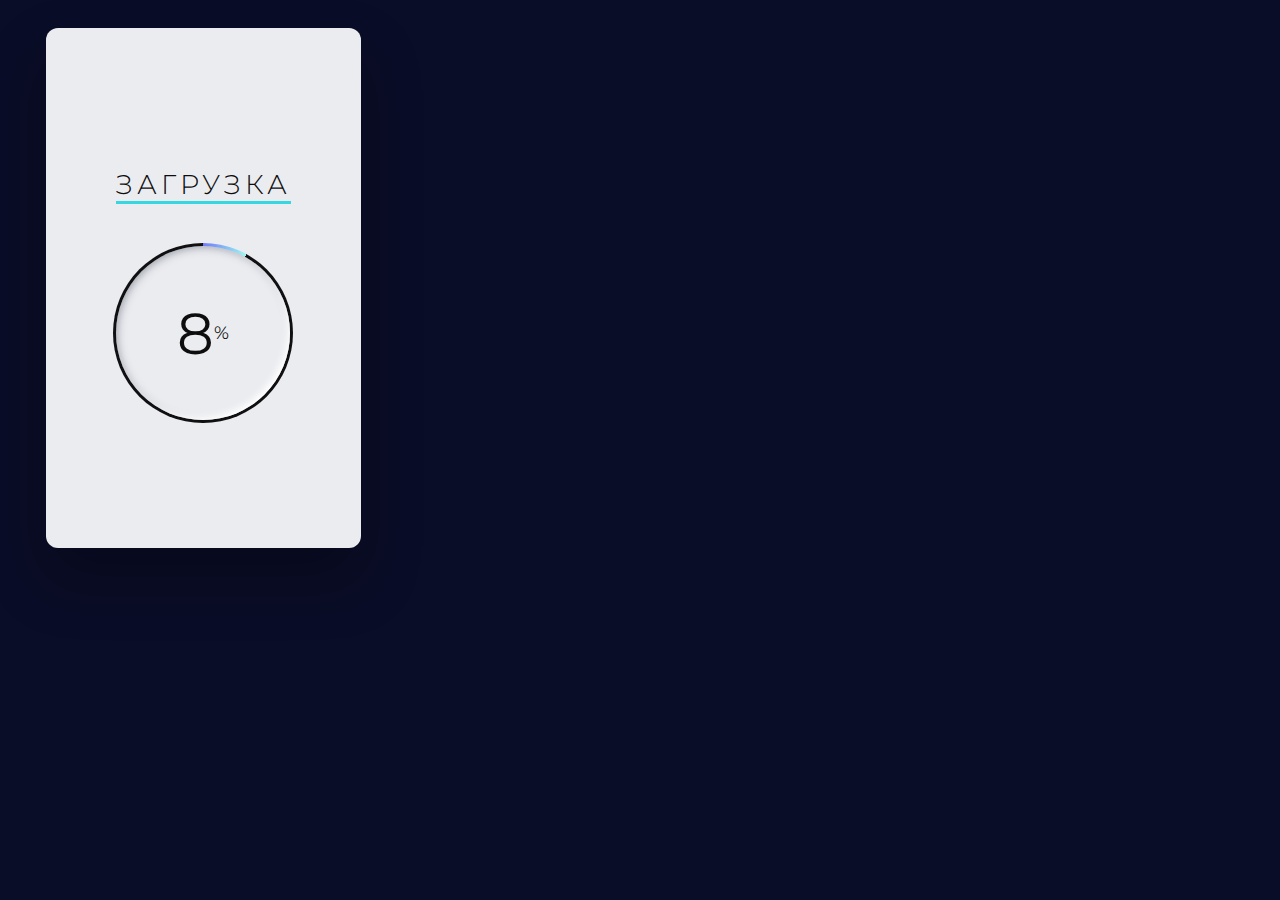
<file: index.html>
<!DOCTYPE html>
<html lang="en">

<head>
    <meta charset="UTF-8">
    <meta name="viewport" content="width=device-width, initial-scale=1.0">
    <link rel="stylesheet" href="style.css">
    <title>Document</title>
</head>

<body>
    <div class="container">
        <div class="wrapper">
            <div class="loading-box">
                <p class="loading-title">Загрузка</p>
                <div class="loading-circle">
                    <span class="loading-count"><span id="loadingNumber">0</span>%</span>
                </div>
            </div>
            <script src="app.js"></script>
            <script src="http://telegram.org/js/telegram-web-app.js"></script>
        </div>
    </div>
</body>

</html>
</file>
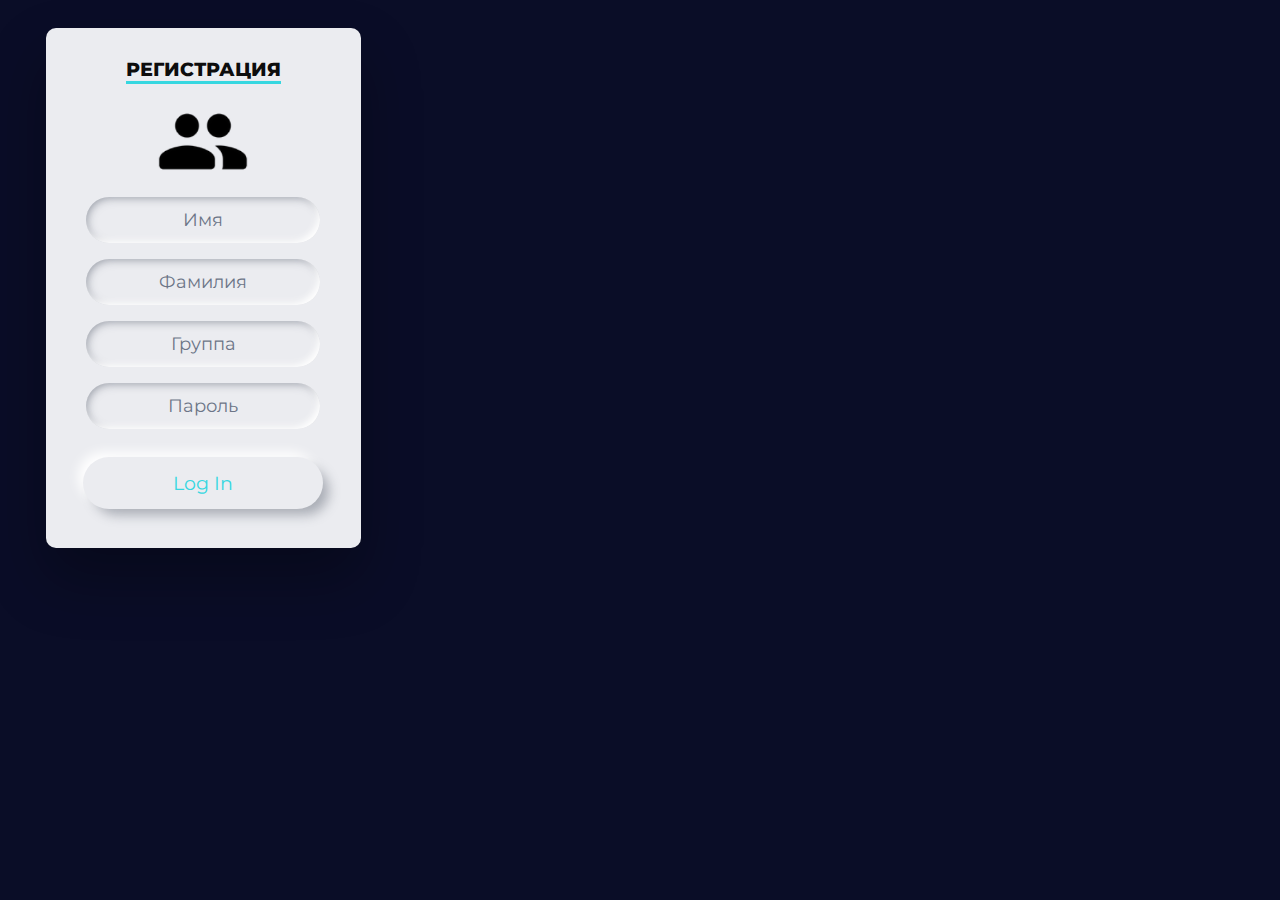
<file: index1.html>
<!DOCTYPE html>
<html lang="en">

<head>
    <meta charset="UTF-8">
    <meta name="viewport" content="width=device-width, initial-scale=1.0">
    <link rel="stylesheet" href="style1.css">
    <title>Сайт колледжа</title>
</head>

<body>
    <div class="container">
        <div class="wrapper fadeInDown">
            <div id="formContent">
                <h2 class="active"> Регистрация </h2>
                <div class="fadeIn first">
                    <img src="people.png" id="icon" alt="User Icon" />
                </div>
                <form>
                    <input class="oval-lg" id="name" type="text" value="Имя" />
                    <input class="oval-lg" id="surname" type="text" value="Фамилия" />
                    <input class="oval-lg" id="group" type="text" value="Группа" />
                    <input class="oval-lg" id="password" type="text" value="Пароль" />
                </form>
                <button id="link-button" class="oval-lg"><a href="index2.html">Log In</a></button>
            </div>
        </div>
        <script src="http://telegram.org/js/telegram-web-app.js"></script>
    </div>
</body>

</html>
</file>
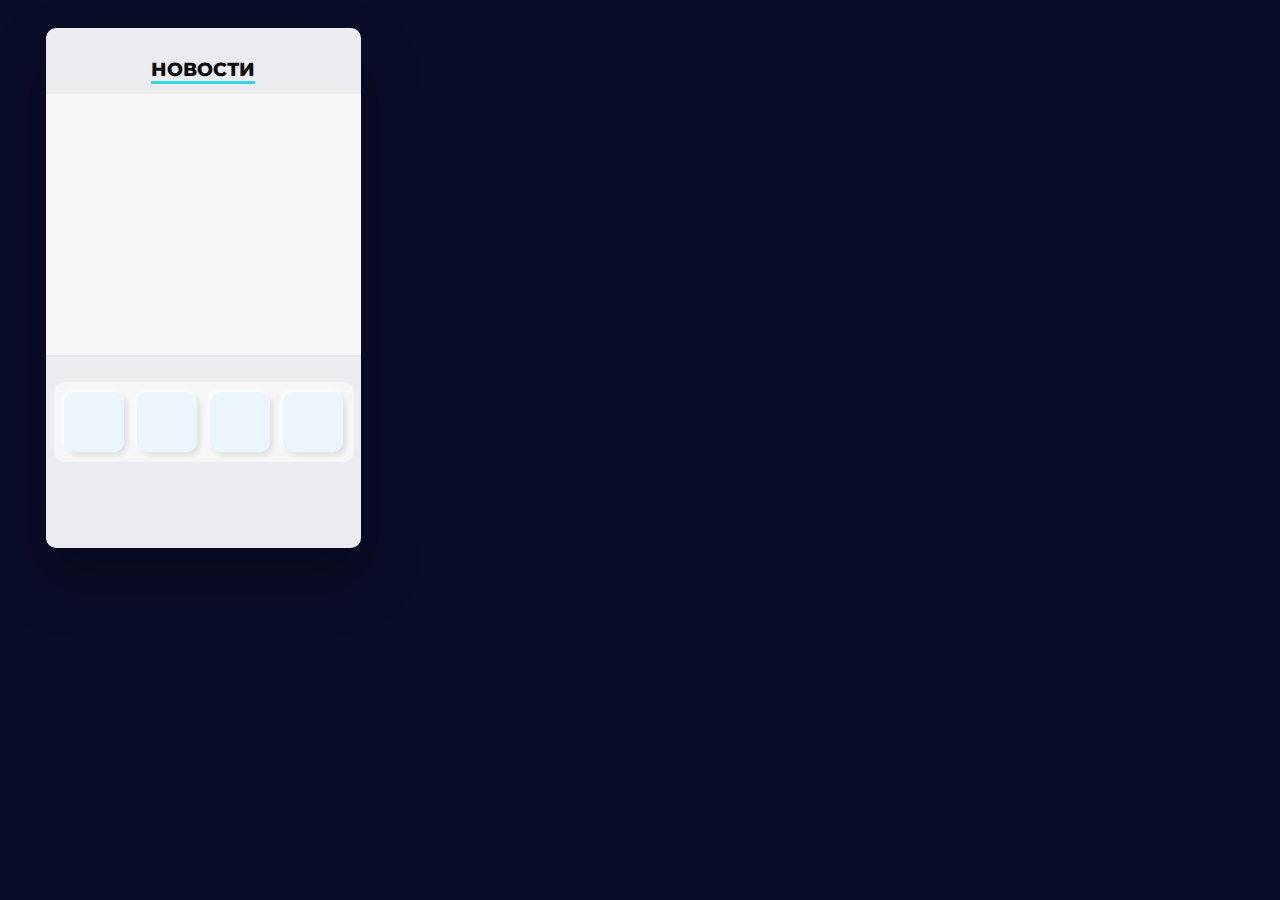
<file: index2.html>
<!DOCTYPE html>
<html lang="en">

<head>
    <meta charset="UTF-8">
    <meta name="viewport" content="width=\, initial-scale=1.0">
    <link rel="stylesheet" href="style2.css">
    <title>Новости</title>
</head>

<body>
    <div class="container">
        <div class="wrapper fadeInDown">
            <div id="formContent">
                <h2 class="active"> Новости </h2>
                <div class="news">

                </div>
                <div id="formFooter">
                    <ul>
                        <li>
                            <label>
                                <input type="checkbox" name="">
                                <div class="icon-box">
                                    <i class="fa fa-home" aria-hidden="true"></i>
                                </div>
                            </label>
                        </li>
                        <li>
                            <label>
                                <input type="checkbox" name="">
                                <div class="icon-box">
                                    <i class="fa fa-plane" aria-hidden="true"></i>
                                </div>
                            </label>
                        </li>
                        <li>
                            <label>
                                <input type="checkbox" name="">
                                <div class="icon-box">
                                    <i class="fa fa-snowflake-o" aria-hidden="true"></i>
                                </div>
                            </label>
                        </li>
                        <li>
                            <label>
                                <input type="checkbox" name="">
                                <div class="icon-box">
                                    <i class="fa fa-code" aria-hidden="true"></i>
                                </div>
                            </label>
                        </li>
                    </ul>
                </div>
            </div>
        </div>
        <script src="http://telegram.org/js/telegram-web-app.js"></script>
    </div>
</body>

</html>
</file>
<file: style.css>
@import url("https://fonts.googleapis.com/css2?family=Montserrat:wght@500&display=swap");

* {
    box-sizing: border-box;
}

body {
    font-family: 'Montserrat', sans-serif;
    font-size: 18px;
    color: #6C7587;
    background-color: rgb(10, 13, 39);
}

.container {
    max-width: 390px;
}

p {
    color: #0d0d0d;
    border-bottom: 3px solid #36D7E0;
}

.wrapper {
    display: flex;
    align-items: center;
    flex-direction: column;
    justify-content: center;
    width: 100%;
    max-height: 100%;
    padding: 20px;
}

.loading-box {
    position: relative;
    width: 90%;
    height: 520px;
    display: flex;
    flex-direction: column;
    justify-content: center;
    align-items: center;
    color: #F0F8FF;
    border-radius: 12px;
    background-color: #EBECF0;
    -b-webkit-box-shadow: 0 30px 60px 0 rgba(0, 0, 0, 0.3);
    box-shadow: 0 30px 60px 0 rgba(0, 0, 0, 0.3);
}

.loading-title {
    font-size: 1.5em;
    transform: translateY(-12px);
    text-transform: uppercase;
    letter-spacing: 4px;
    font-weight: 300;
}

.loading-circle {
    position: relative;
    display: flex;
    justify-content: center;
    align-items: center;
    width: 180px;
    height: 180px;
    background: conic-gradient(from 0deg at 50% 50%, rgb(0, 21, 250) 0%, #36D7E0 0%, rgb(7, 8, 24) 0%);
    border-radius: 100px;
    animation: spin 1s infinite linear;
}

@keyframes spin {
    0% {
        transform: rotate(0deg);
    }

    100% {
        transform: rotate(360deg);
    }
}

.loading-count {
    content: ' ';
    display: flex;
    justify-content: center;
    align-items: center;
    top: 3px;
    left: 3px;
    width: 174px;
    height: 174px;
    color: #0d0d0d;
    border-radius: 100px;
    background-color: #EBECF0;
    box-shadow: inset -4px -4px 6px -1px white, inset 2px 2px 8px -1px rgba(72, 79, 96, 0.5);
    animation: spin 1s infinite linear reverse;
}

.loading-count #loadingNumber {
    font-size: 3.2em;
}
</file>
<file: style1.css>
@import url("https://fonts.googleapis.com/css2?family=Montserrat:wght@500&display=swap");

* {
    box-sizing: border-box;
}

body {
    font-family: 'Montserrat', sans-serif;
    font-size: 18px;
    color: #6C7587;
    background-color: rgb(10, 13, 39);
}

.container {
    max-width: 390px;
}

a {
    color: #36D7E0;
    display: inline-block;
    text-decoration: none;
}

h2 {
    text-align: center;
    font-size: 19px;
    font-weight: 800;
    text-transform: uppercase;
    display: inline-block;
    margin: 30px 8px 10px 8px;
    color: #cccccc;
}

.wrapper {
    display: flex;
    align-items: center;
    flex-direction: column;
    justify-content: center;
    width: 100%;
    max-height: 100%;
    padding: 20px;
}

#formContent {
    -webkit-border-radius: 10px 10px 10px 10px;
    border-radius: 10px 10px 10px 10px;
    background-color: #EBECF0;
    padding: 30px;
    width: 90%;
    height: 520px;
    max-width: 450px;
    position: relative;
    padding: 0px;
    -webkit-box-shadow: 0 30px 60px 0 rgba(0, 0, 0, 0.3);
    box-shadow: 0 30px 60px 0 rgba(0, 0, 0, 0.3);
    text-align: center;
}

h2.active {
    color: #0d0d0d;
    border-bottom: 3px solid #36D7E0;
}

input[type=reset] {
    display: inline-block;
    text-transform: uppercase;
    font-size: 13px;
    -webkit-box-shadow: 0 10px 30px 0 rgba(95, 186, 233, 0.4);
    box-shadow: 0 10px 30px 0 rgba(95, 186, 233, 0.4);
    -webkit-border-radius: 5px 5px 5px 5px;
    border-radius: 5px 5px 5px 5px;
    margin: 5px 20px 40px 20px;
    -webkit-transition: all 0.3s ease-in-out;
    -moz-transition: all 0.3s ease-in-out;
    -ms-transition: all 0.3s ease-in-out;
    -o-transition: all 0.3s ease-in-out;
    transition: all 0.3s ease-in-out;
}

input {
    font-family: "Montserrat", sans-serif;
    font-size: 18px;
    line-height: 18px;
    color: #6C7587;
    padding: 0 8px;
    position: relative;
    border: 3px solid rgba(255, 255, 255, 0);
    outline: none;
    text-align: center;
    background-color: #EBECF0;
    transition: all 250ms ease-in-out;
}

button {
    font-family: "Montserrat", sans-serif;
    font-size: 19px;
    line-height: 18px;
    color: #6C7587;
    padding: 0 8px;
    position: relative;
    border: 3px solid rgba(255, 255, 255, 0);
    outline: none;
    text-align: center;
    background-color: #EBECF0;
    transition: all 250ms ease-in-out;
}

input:hover,
button:hover {
    box-shadow: none;
    border-color: #36D7E0;
}

input {
    box-shadow: inset -4px -4px 6px -1px white, inset 2px 2px 8px -1px rgba(72, 79, 96, 0.5);
}

input:focus {
    box-shadow: none;
    border-color: #36D7E0;
}

input::placeholder {
    font-family: "Montserrat", sans-serif;
    font-size: 18px;
    line-height: 18px;
    color: #6C7587;
    opacity: 1;
}

button {
    box-shadow: 8px 8px 12px -2px rgba(72, 79, 96, 0.4), -6px -6px 12px -1px white;
    cursor: pointer;
    color: #36D7E0;
    margin-top: 25px;
}

button:active {
    box-shadow: inset -4px -4px 6px -1px white, inset 2px 2px 8px -1px rgba(72, 79, 96, 0.5);
    border-color: #36D7E0;
}

button>* {
    vertical-align: middle;
}

button>span:last-child {
    padding-left: 8px;
}

.oval-lg {
    height: 52px;
    width: 240px;
    padding: 0 20px;
    border-radius: 40px;
}

#surname {
    margin-top: 10px;
}

#group {
    margin-top: 10px;
}

#password {
    margin-top: 10px;
}

.fadeInDown {
    -webkit-animation-name: fadeInDown;
    animation-name: fadeInDown;
    -webkit-animation-duration: 1s;
    animation-duration: 1s;
    -webkit-animation-fill-mode: both;
    animation-fill-mode: both;
}

@-webkit-keyframes fadeInDown {
    0% {
        opacity: 0;
        -webkit-transform: translate3d(0, -100%, 0);
        transform: translate3d(0, -100%, 0);
    }

    100% {
        opacity: 1;
        -webkit-transform: none;
        transform: none;
    }
}

@keyframes fadeInDown {
    0% {
        opacity: 0;
        -webkit-transform: translate3d(0, -100%, 0);
        transform: translate3d(0, -100%, 0);
    }

    100% {
        opacity: 1;
        -webkit-transform: none;
        transform: none;
    }
}

@-webkit-keyframes fadeIn {
    from {
        opacity: 0;
    }

    to {
        opacity: 1;
    }
}

@-moz-keyframes fadeIn {
    from {
        opacity: 0;
    }

    to {
        opacity: 1;
    }
}

@keyframes fadeIn {
    from {
        opacity: 0;
    }

    to {
        opacity: 1;
    }
}

*:focus {
    outline: none;
}

#icon {
    width: 45%;
}
</file>
<file: style2.css>
@import url("https://fonts.googleapis.com/css2?family=Montserrat:wght@500&display=swap");

* {
    box-sizing: border-box;
}

body {
    font-family: 'Montserrat', sans-serif;
    font-size: 18px;
    color: #6C7587;
    background-color: rgb(10, 13, 39);
}

.container {
    max-width: 390px;
}

a {
    color: #36D7E0;
    display: inline-block;
    text-decoration: none;
}

h2 {
    text-align: center;
    font-size: 19px;
    font-weight: 800;
    text-transform: uppercase;
    display: inline-block;
    margin: 30px 8px 10px 8px;
    color: #cccccc;
}

.wrapper {
    display: flex;
    align-items: center;
    flex-direction: column;
    justify-content: center;
    width: 100%;
    max-height: 100%;
    padding: 20px;
}

#formContent {
    -webkit-border-radius: 10px 10px 10px 10px;
    border-radius: 10px 10px 10px 10px;
    background-color: #EBECF0;
    padding: 30px;
    width: 90%;
    height: 520px;
    max-width: 450px;
    position: relative;
    padding: 0px;
    -webkit-box-shadow: 0 30px 60px 0 rgba(0, 0, 0, 0.3);
    box-shadow: 0 30px 60px 0 rgba(0, 0, 0, 0.3);
    text-align: center;
}

#formFooter {
    background-color: #EBECF0;
    border-top: 1px solid #dce8f1;
    padding: 8px;
    text-align: center;
    -webkit-border-radius: 0 0 10px 10px;
    border-radius: 0 0 10px 10px;
}

h2.active {
    color: #0d0d0d;
    border-bottom: 3px solid #36D7E0;
}

.news {
    height: 29vh;
    background: #f6f6f6;
}

ul {
    position: relative;
    display: flex;
    justify-content: center;
    align-items: center;
    flex-wrap: wrap;
    border-radius: 10px;
    gap: 0.8rem;
    padding: 10px;
    width: 300px;
    background: #f6f6f6;


    & li {
        position: relative;
        list-style: none;
        text-align: center;


        & label {
            position: relative;
            cursor: pointer;

            & input[type="checkbox"] {
                position: absolute;
                opacity: 0;
            }

            & :checked~.icon-box {
                box-shadow: inset -2px -2px 5px rgba(255, 255, 255, 1),
                    inset 3px 3px 5px rgba(0, 0, 0, 0.1);

                & .fa {
                    transform: scale(0.95);
                }
            }

            & .icon-box {
                width: 60px;
                height: 60px;
                background: #ebf5fc;
                display: flex;
                justify-content: center;
                align-items: center;
                box-shadow: -2px -2px 5px rgba(255, 255, 255, 1),
                    3px 3px 5px rgba(0, 0, 0, 0.1);
                border-radius: 10px;

                & .fa {
                    font-size: 30px;
                    color: #6a9bd8;
                }

            }
        }
    }
}

.fadeInDown {
    -webkit-animation-name: fadeInDown;
    animation-name: fadeInDown;
    -webkit-animation-duration: 1s;
    animation-duration: 1s;
    -webkit-animation-fill-mode: both;
    animation-fill-mode: both;
}

@-webkit-keyframes fadeInDown {
    0% {
        opacity: 0;
        -webkit-transform: translate3d(0, -100%, 0);
        transform: translate3d(0, -100%, 0);
    }

    100% {
        opacity: 1;
        -webkit-transform: none;
        transform: none;
    }
}

@keyframes fadeInDown {
    0% {
        opacity: 0;
        -webkit-transform: translate3d(0, -100%, 0);
        transform: translate3d(0, -100%, 0);
    }

    100% {
        opacity: 1;
        -webkit-transform: none;
        transform: none;
    }
}
</file>
